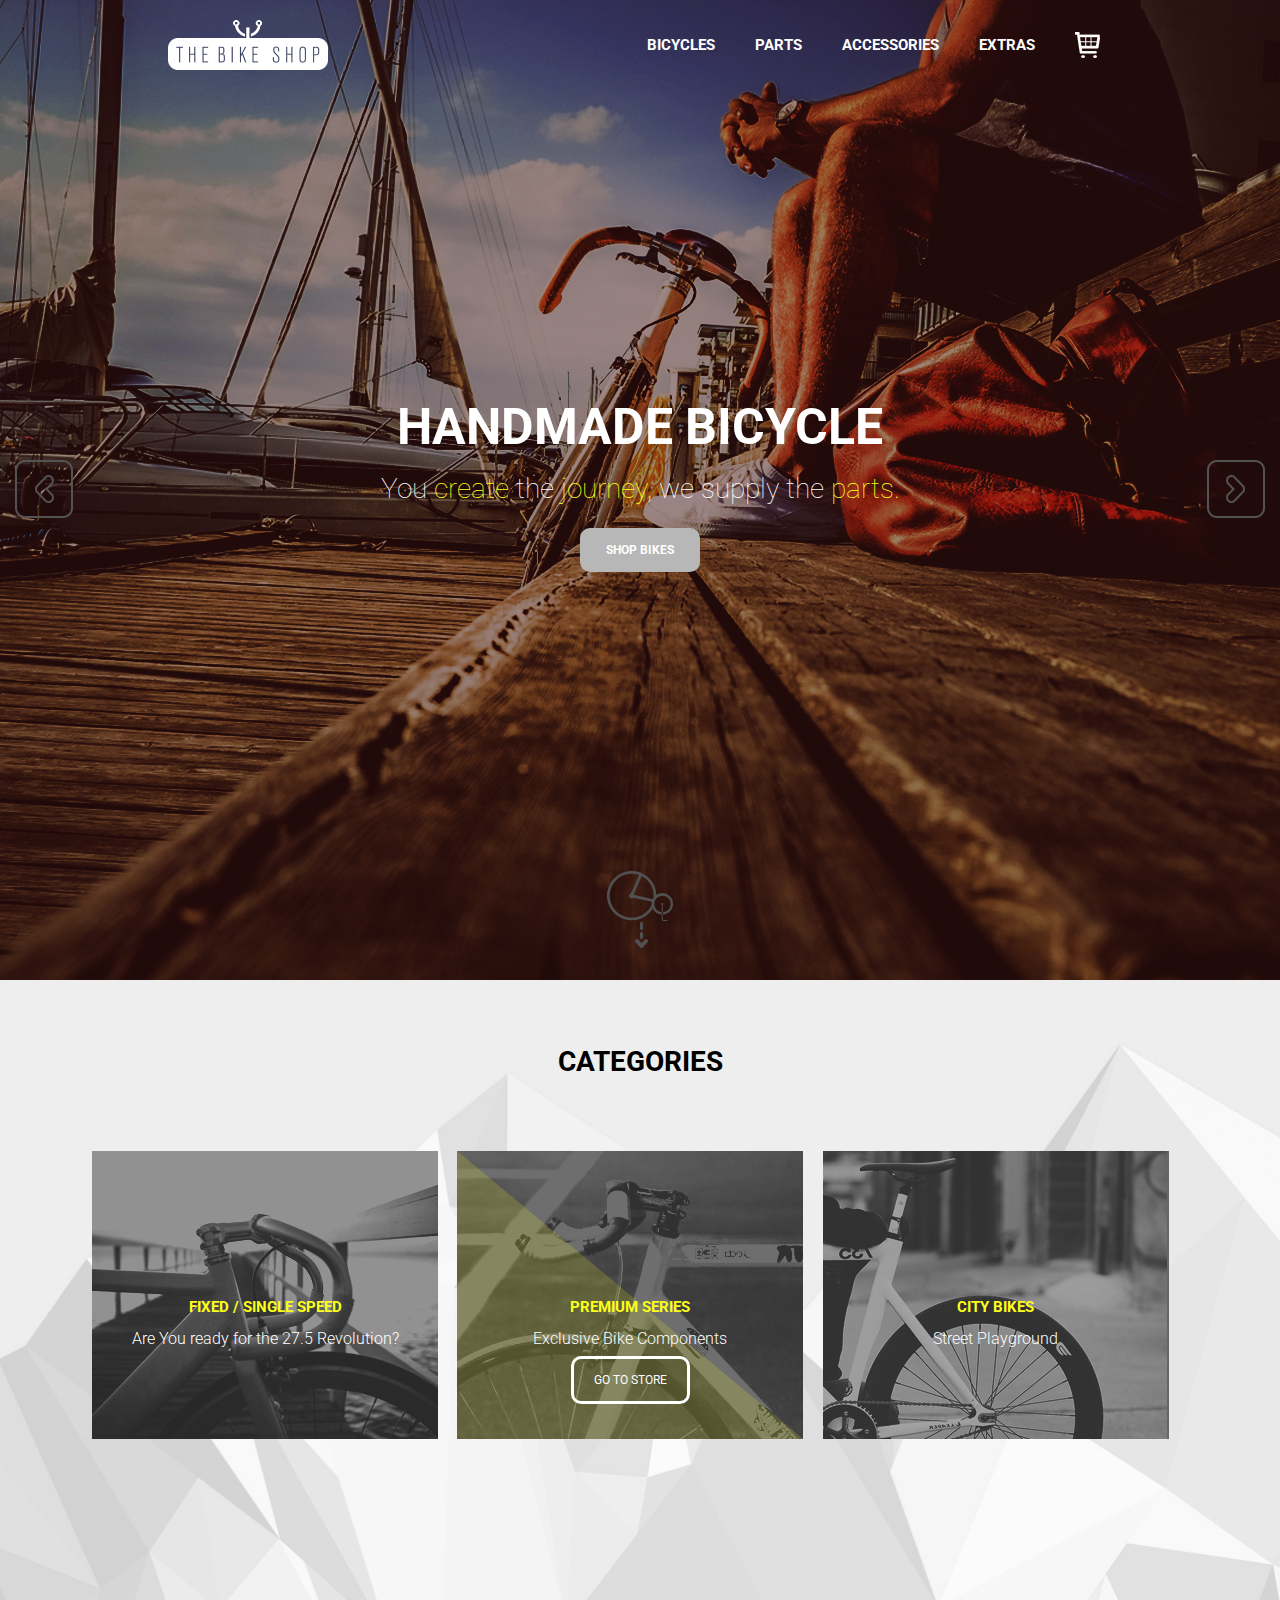
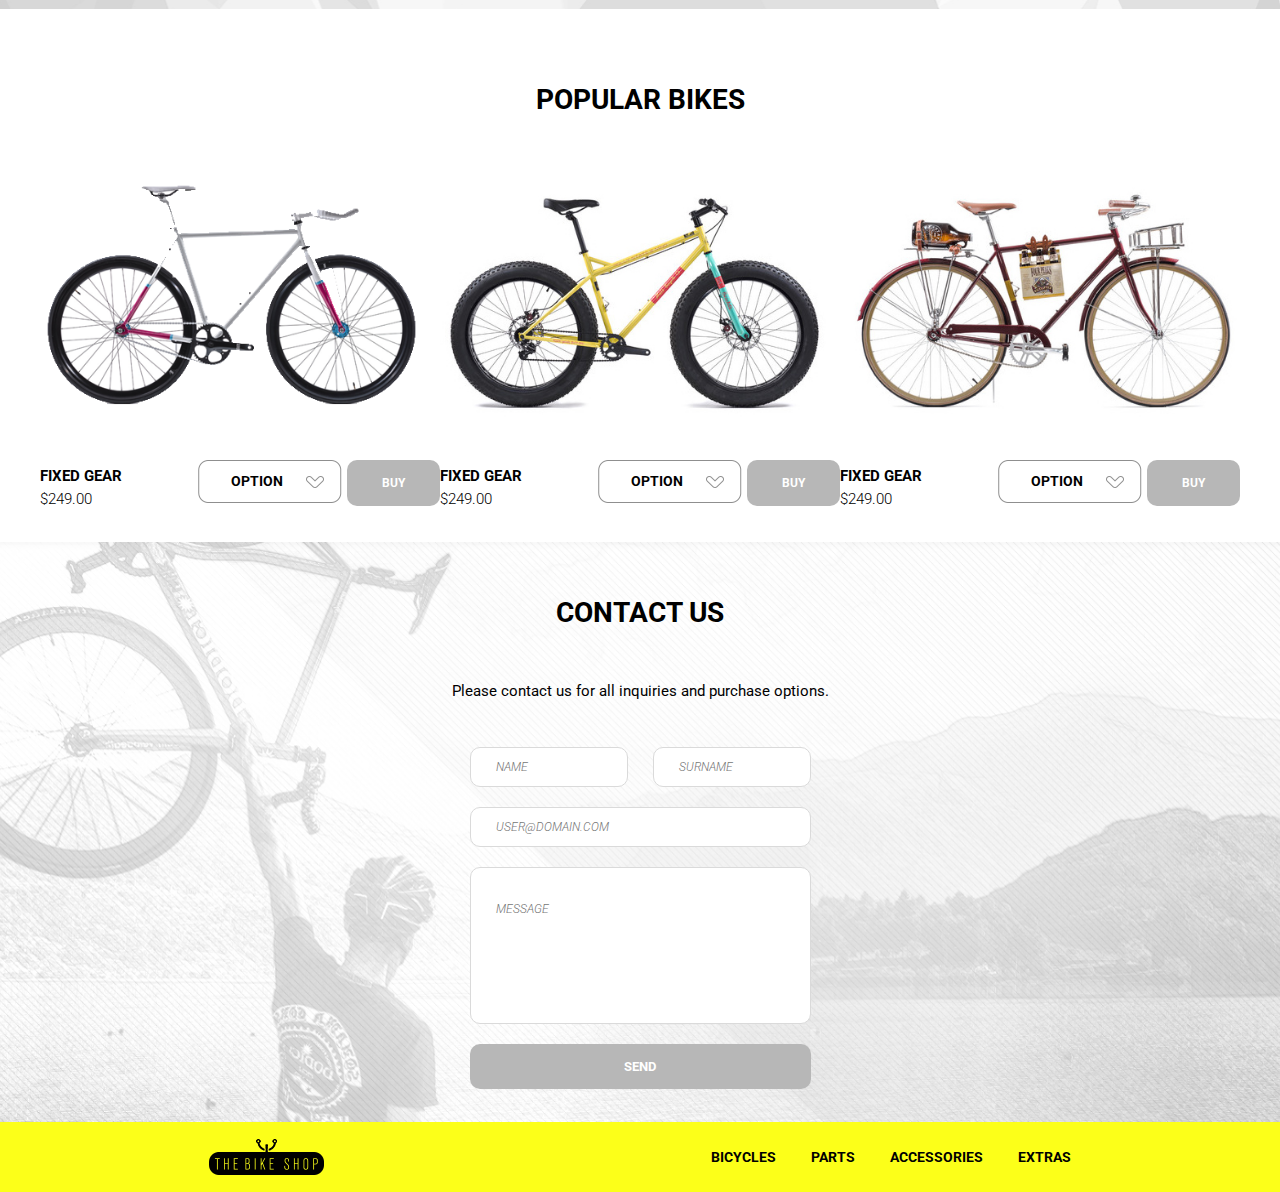
<file: index.html>
<!DOCTYPE html>
<html lang="en">
<head>
	<meta charset="UTF-8">
	<meta name="viewport" content="width=device-width, initial-scale=1.0">
	<link rel="stylesheet" href="css/style.css">
	<link rel="stylesheet" media="print" href="css/print.css">
	<title>Bike Shop</title>
</head>
<body>
	<div class="wrapper">
		<div class="content">
			<header class="header">
				<div class="container">
					<div class="header__row">
						<div class="header__menu">
							<div class="menu">
								<div class="menu__row">
									<div class="menu__logo">
										<a href="index.html">
											<img src="img/MainPageLog.png" alt="The Bkike Shop">
										</a>
									</div>
									<div class="menu__list">
										<nav class="menu__links">
											<ul>
												<li>
													<button class="dropbtn" onclick="myFunction()">BICYCLES</button>
													<div id="myDropdown" class="dropdown-content">
													  	<a href="#">FIXED / SINGLE SPEED</a>
													    <a href="#">CITY BIKES</a>
													    <a href="#">PREMIUM SERIES</a>
												  	</div>
												</li>
												<li><a href="#">PARTS</a></li>
												<li><a href="#">ACCESSORIES</a></li>
												<li><a href="#">EXTRAS</a></li>
												<li><a class="basket" href="#"></a></li>
											</ul>
										</nav>
									</div>
								</div>
							</div>
						</div>

						<div class="header__slider">
							<div class="slider">
								<div class="slider__row">
									<div class="tagline">
										<div class="tagline__row">
											<h1>HANDMADE BICYCLE</h1>
										</div>	
									</div>

									<div class="slider__navigate">
										<div class="navigate">
											<div class="navigate__row">
												<div class="nav__left">
												</div>
												<div class="nav__subtagline">
													<h2>You <span style="color: #fcff19">create</span> the <span style="color: #fcff19">journey</span>, we supply the <span style="color: #fcff19">parts.</span></h2>						
												</div>
												<div class="nav__right">	
												</div>
											</div>
										</div>
									</div>

									<div class="slider__slide_bottom">
										<div class="slide_bottom">
											<div class="slide_bottom__row">
												<div class="slide_bottom__button">
													<a href="shop.html"><p>SHOP BIKES</p></a>
												</div>
												<div class="lide_bottom__icon">
													<img src="img/Scroll_Icon.png" alt="Иконка времени">
												</div>
											</div>
										</div>
									</div>
								</div>
							</div>
						</div>
					</div>
				</div>
			</header>
			<div class="categories">
				<div class="container">
					<div class="categories__title">CATEGORIES</div>
					<div class="categories__body">
						<div class="categories__row">
							<div class="categories__column">
								<div class="items item1">
									<h4>FIXED / SINGLE SPEED</h4>
									<p>Are You ready for the 27.5 Revolution?</p>
								</div>
							</div>
							<div class="categories__column">
								<div class="items item2">
									<h4>PREMIUM SERIES</h4>
									<p>Exclusive  Bike Components</p>
									<div class="item2__store_link"><a href="#">GO TO STORE</a></div>
								</div>
							</div>
							<div class="categories__column">
								<div class="items item3">
									<h4>CITY BIKES</h4>
									<p>Street Playground</p>
								</div>
							</div>
						</div>
					</div>
				</div>
			</div>
			<div class="popular">
				<div class="container">
					<div class="popular__title">POPULAR BIKES</div>
					<div class="popular__body">
						<div class="popular__row">
							<div class="popular__column">
								<div class="popular__product">
									<div class="product__row">
										<div class="product__photo photo1"></div>
										<div class="product__description">
											<div class="description__text">
												<div class="prod_name">FIXED GEAR</div>
												<div class="prod_price">$249.00</div>
											</div>

											<div class="description__buttons">
												<div class="prod__option"><p>OPTION</p></div>
												<div class="prod__buy">BUY</div>
											</div>
										</div>
									</div>
								</div>
							</div>
							<div class="popular__column">
								<div class="popular__product">
									<div class="product__row">
										<div class="product__photo photo2"></div>
										<div class="product__description">
											<div class="description__text">
												<div class="prod_name">FIXED GEAR</div>
												<div class="prod_price">$249.00</div>
											</div>

											<div class="description__buttons">
												<div class="prod__option"><p>OPTION</p></div>
												<div class="prod__buy">BUY</div>
											</div>
										</div>
									</div>
								</div>
							</div>
							<div class="popular__column">
								<div class="popular__product">
									<div class="product__row">
										<div class="product__photo photo3"></div>
										<div class="product__description">
											<div class="description__text">
												<div class="prod_name">FIXED GEAR</div>
												<div class="prod_price">$249.00</div>
											</div>

											<div class="description__buttons">
												<div class="prod__option"><p>OPTION</p></div>
												<div class="prod__buy">BUY</div>
											</div>
										</div>
									</div>
								</div>
							</div>
						</div>
					</div>
				</div>
			</div>
			<div class="contact">
				<div class="container">
					<div class="contact__row">
						<div class="contact__title">CONTACT US</div>
						<div class="contact__subtitle">Please contact us for all inquiries and purchase options.</div>
						<form class="contact__form" action="">
							<div class="inp">
								<input type="text" placeholder="NAME" class="form__name">
								<input type="text" placeholder="SURNAME" class="form__surname">
							</div>
							<input type="email" placeholder="USER@DOMAIN.COM" class="form__email">
							<textarea cols="30" rows="4" placeholder="MESSAGE" class="form__message"></textarea>
							<button class="form__send">SEND</button>
						</form>
					</div>
				</div>
			</div>
		</div>
		<footer class="footer">
			<div class="container">
				<div class="footer__row">
					<div class="footer__logo">
						<img src="img/FooterLogo.png" alt="The Bkike Shop">
					</div>
					<div class="footer__menu">
						<ul>
							<li><a href="">BICYCLES</a></li>
							<li><a href="">PARTS</a></li>
							<li><a href="">ACCESSORIES</a></li>
							<li><a href="">EXTRAS</a></li>
						</ul>
					</div>
				</div>
			</div>
		</footer>
	</div>
	<script src="js/menu.js"></script>
</body>
</html>
</file>
<file: css/style.css>
@import url('https://fonts.googleapis.com/css2?family=Roboto:ital,wght@0,100;0,300;0,400;0,700;1,300&display=swap');

*{padding:0;margin:0;border:0}*,*:before,*:after{-moz-box-sizing:border-box;-webkit-box-sizing:border-box;box-sizing:border-box}:focus,:active{outline:none}
a:focus,a:active{outline:none}nav,footer,header,aside{display:block}
html,body{height:100%;width:100%;font-size:100%;line-height:1;font-size:14px;-ms-text-size-adjust:100%;-moz-text-size-adjust:100%;-webkit-text-size-adjust:100%}
input,button,textarea{font-family:inherit}input::-ms-clear{display:none}button{cursor:pointer}
button::-moz-focus-inner{padding:0;border:0}a,a:visited{text-decoration:none}a:hover{text-decoration:none}
ul li{list-style:none}img{vertical-align:top}h1,h2,h3,h4,h5,h6{font-size:inherit;font-weight:400}.bigred{font-size:20px;color:red}

body {
	font-family: 'Roboto', Arial, Helvetica, sans-serif;
}

.wrapper
{
	min-height: 100%;
	overflow:  hidden;

	display: flex;
	flex-direction: column;
}

.content {
	flex: 1 1 auto;
}


.container {
	max-width: 1950px;
	padding: 0px 15px;
	margin: 0px auto;
}

.header {
	background: url("../img/Slieder_back.jpg") center / cover no-repeat;
	background-size: 100% cover;
	max-width: 100%;
	height: 980px;
}



.header__row {
	display: flex;
	flex-direction: column;
}



.menu__row {
	height: 70px;
	display: flex;
	justify-content: space-around;
	align-items: flex-end;
}

.menu__logo img {
	object-fit: fill;
	width: 100%;
}

.menu__links ul {
	display: flex;
	flex-direction: row;
	align-items: center;
}

.menu__links ul li {
	margin: 0px 16px 0px 0px;

}

.menu__links ul li:last-child {
	margin: 0px 0px 0px 0px;
}

.menu__links ul li a, .dropbtn{
	display: block;
	padding: 12px 12px;
	font-size: 15px;
	font-weight: bold;
	color:  #fff;
}

.dropbtn {
	background: transparent;
	background-size: cover 75px;
}

.menu__links ul li a.basket{
	width: 49px;
	height: 50px;
	background: url("../img/basket_icon.png");
	background-position: center;
	background-repeat: no-repeat;
}





.menu__links .dropdown-content a {
	font-size: 15px;
	color: #000;
	font-weight: bold;
}

.menu__links ul li:hover {
	border-top-left-radius: 8px;
	border-top-right-radius: 8px;
	background-color: #fcff19;
	color: #000;
}
.menu__links ul li:hover a, .menu__links ul li:hover .dropbtn {
	color: #000;
}

.menu__links ul li a.basket:hover {
	background: url("../img/basket_icon_hover.png");
	background-position: center;
	background-repeat: no-repeat;
}

/*Выподающее меню*/
.dropdown-content {
	display: none;
  position: absolute;
  background-color: #fcff19;
  padding: 0px 50px 0px 0px;
  box-shadow: 0px 8px 16px 0px rgba(0,0,0,0.2);
  z-index: 1;
  border-radius: 10px;
  border-top-left-radius: 0px;
}
.menu__list ul li .show {display:block;}



/*Слайдер*/



.slider__row
{
	display: flex;
	flex-direction: column;
}

.tagline__row{
	height: 390px;
	display: flex;
	justify-content: center;
	align-items: flex-end;
}
.tagline__row h1 {
	margin: 0px 0px 17px 0px;
	line-height: 0.65;
	font-size: 50px;
	font-weight: bold;
	color: #fff;
}



.navigate__row {
	display: flex;
	justify-content: space-between;
	align-items: center;
}

.nav__left {
	width: 58px;
	height: 58px;
	background: url("../img/nav_button_left.png") center / cover no-repeat;
	background-size: 100% cover;
}

.nav__right {
	width: 58px;
	height: 58px;
	background: url("../img/nav_button_right.png") center / cover no-repeat;
	background-size: 100% cover;
}


.nav__subtagline h2{
	line-height: 1.16;
	font-size: 28px;
	color: #fff;
	font-weight: 100;
}

.nav__left:hover {
	background: url("../img/nav_button_left_hover.png") center / cover no-repeat;
	background-size: 100% cover;
}

.nav__right:hover {
	background: url("../img/nav_button_right_hover.png") center / cover no-repeat;
	background-size: 100% cover;
}

.slide_bottom__row {
	height: 460px;
	display: flex;
	flex-direction: column;
	justify-content: space-between;
	align-items: center;
}

.slide_bottom__button {
	margin: 10px 0px 0px 0px;
}

.slide_bottom__button p{
	font-weight: bold;
	font-size: 12px;
	color: #fff;
	background-color: #b7b7b7;
	border-radius: 10px;
	padding: 16px 26px;
}


.slide_bottom__button p:hover {
	color:  #fcff19;
	background-color: #000;
}


.lide_bottom__icon {
	margin: 0px 0px 30px 0px;
}


.categories {
	padding: 68px 0px 168px 0px;
	background: url("../img/categories_back.jpg") center / cover no-repeat;
	background-size: 100% cover;
}

.categories__title {
	font-weight: bold;
	text-align: center;
	font-size: 28px;
	margin: 0px 0px 75px 0px;
}

.categories__body {
	max-width: 1096px;
	margin: 0 auto;
}

.categories__row {
	display: flex;
	height: 290px;
}

.categories__column {
	flex: 0 1 33.3333%;
}


.items {
	padding: 140px 0px 0px 0px;
	display: flex;
	flex-direction: column;
	align-items: center;
	width: 346px;
	height: 288px;
}

.item1 {
	background: url("../img/cat_1.png") center / cover no-repeat;
	background-size: 100%;
}

.item2 {
		background: url("../img/cat_2.png") center / cover no-repeat;
		background-size: 100%;
}

.item3 {
		background: url("../img/cat_3.png") center / cover no-repeat;
		background-size: 100%;

}

.items h4 {
	font-weight: bold;
	font-size: 15px;
	line-height: 2.166;
	color:  #fcff19;
}

.items p {
	font-weight: 300;
	font-size: 16px;
	color: #fff;
	line-height: 2.031;
}

.item2__store_link {
	padding: 5px 20px;
	border: 3px solid #fff;
	border-radius: 10px;
	font-size: 12px;
	
	line-height: 2.708;
}

.item2__store_link a {
	color: #fff;
}

.popular {
	padding: 75px 0px 35px 0px;
}

.popular__title {
	font-weight: bold;
	text-align: center;
	font-size: 28px;
	line-height: 1.16;
}

.popular__body {
	max-width: 96%;
	margin: 0 auto;
}

.popular__row {
	display: flex;
}

.popular__column {
	flex:  0 1 33.333%;
}

.product__row {
	display: flex;
	flex-direction: column;
	max-width: 490px;
	height: 391px;
}

.product__photo {
	max-width: 100%;
	height: inherit;
}


.photo1 {
	background: url("../img/item_1.png") center / cover no-repeat;
	background-size: 100%;
}

.photo2 {
	background: url("../img/item_2.jpg") center / cover no-repeat;
	background-size: 100%
}

.photo3 {
	background: url("../img/item_3.jpg") center / cover no-repeat;
	background-size: 100%
}

.product__description {
	display: flex;
	flex-direction: row;
	justify-content: space-between;
	align-items: flex-start;
}

.prod_name {
	font-weight: bold;
	font-size: 15px;
	line-height: 2.166;
}

.description__buttons {
	margin: 0px 0px 0px 7px;
	display: flex;
}

.prod_price {
	font-weight: 300;
	font-size: 15px;
}

.prod__option {
	width: 144px;
	height: 43px;
	background: url("../img/button_option.png") center / cover no-repeat;
	background-size: 100%;
	margin: 0px 5px 0px 0px;
	display: flex;
	justify-content: center;
	align-items: center;
}

.prod__option p {
	font-weight: bold;
	margin: 0px 25px 0px 0px;
}

.prod__buy {
	font-weight: bold;
	border-radius: 10px;
	color: #fff;
	padding: 17px 35px;
	font-size: 12px;
	text-align: center;
	background-color: #b7b7b7;
}

.prod__buy:hover {
	background-color: #000;
	color:  #fcff19;
}




.contact {
	background: url("../img/Contact_back.jpg") center / cover no-repeat;
	background-size: 100% cover;
}

.contact__row {
	height: 580px;
	padding: 55px 0px 0px 0px;
	display: flex;
	flex-direction: column;
	align-items: center;
}

.contact__title {
	font-weight: bold;
	font-size: 28px;
	line-height: 1.16;
}

.contact__subtitle {
	font-weight: 400;
	margin: 45px 0px 0px 0px;
	font-size: 15px;
	line-height: 2.166;
}

.contact__form {
	margin: 40px 0px 0px 0px;
	display: flex;
	flex-direction: column;
}


.inp, .form__email, .form__message {
	margin: 0px 0px 20px 0px;
}

.inp {
	display: flex;
}

.contact__form input, .contact__form textarea{
	font-weight: 300;
	font-style: italic;
	font-size: 12px;
	line-height: 2.708;
	border: 1px solid #dadada;
	border-radius: 10px;
	text-indent: 25px;
}

.inp input {
	height: 40px;
	max-width: 210px;
}

.form__name {
	margin: 0px 25px 0px 0px;
	
}

.form__email {
	height: 40px;
}

.form__message {
	padding: 25px 0px 0px 0px;
	resize: none;
}

.form__send {
	font-weight: bold;
	height: 45px;
	border-radius: 10px;
	background-color: rgb(183, 183, 183);
	color: #fff;
	text-align: center;
}

.form__send:hover {
	color: #fcff19;
	background-color: rgb(0, 0, 0);
	font-size: 12px;
}










.footer {
	background-color: #fcff19;
}

.footer__row {
	display: flex;
	height: 70px;
	align-items: center;
	justify-content: space-around;
}

.footer__logo img{
	object-fit: fill;
	width: 100%;
}

.footer__menu {

}

.footer__menu ul {
	display: flex;
	flex-direction: row;
}

.footer__menu ul li {
	margin: 0px 35px 0px 0px;	
}

.footer__menu ul li a {
	font-weight: bold;
	color: #000;
}

.footer__menu ul li:last-child {
	margin: 0px;	
}



@media(max-width: 1600px) {
	.container {
		max-width: 1570px;
	}

	.product__row {
		max-width: 400px;
	}

}

@media(max-width: 1400px) {
	.container {
		max-width: 1370px;
	}
}

@media(max-width: 1200px) {
	.container {
		max-width: 1140px;
	}
}


@media(max-width: 992px) {
	.container {
		max-width: 962px;
	}

	.popular__row {
		display: flex;
		flex-direction: column;
		align-items: center;
	}

	.categories__row {
		display: flex;
		flex-direction: column;
		align-items: center;
		height: 100%;
	}

}


@media(max-width: 750px) {
	.container {
		max-width: 720px;
	}

	.menu__links ul li {
	margin: 0px 10px 0px 0px;
	}

	.tagline__row h1 {
		font-size: 40px;
	}
	.nav__subtagline h2 {
		font-size: 20px;
	}

	.footer__menu ul li {
		margin: 0px 20px 0px 0px;	
	}

}

@media(max-width: 600px) {
	.container {
		max-width: 570px;
		padding: 0px 10px;
	}

	.menu__links ul li {
	margin: 0px 5px 0px 0px;
	}

	.menu__links ul li a, .dropbtn{
	font-size: 12px;
	}

	.menu__links ul li .dropdown-content{
		padding: 0px 40px 0px 0px;
	}

	.menu__links ul li .dropdown-content a{
	font-size: 12px;
	}

	
	a {
		font-size: 12px;
	}

	.tagline__row h1 {
		font-size: 30px;
	}
	.nav__subtagline h2 {
		font-size: 15px;
	}

	.nav__left {
		width: 40px;
		height: 40px
	}

	.nav__right {
		width: 40px;
		height: 40px
	}

	.footer__menu ul li {
		margin: 0px 12px 0px 0px;	
	}

	.footer__menu ul li a{
	font-size: 12px;
}


}


@media(max-width: 480px) {
	.container {
		max-width: 450px;
		padding: 0px 5px;
	}

	.menu__logo img {
	display: none;
	}


	.menu__links ul li {
	margin: 0px 5px 0px 0px;
	}

	.menu__links ul li a, .dropbtn{
	font-size: 10px;
	}

	.menu__links ul li .dropdown-content{
		padding: 0px 30px 0px 0px;
	}

	.menu__links ul li .dropdown-content a{
	font-size: 10px;
	}

	.tagline__row h1 {
		font-size: 28px;
	}

	.nav__subtagline h2 {
		font-size: 12px;
	}

	.nav__left {
		width: 32px;
		height: 32px
	}

	.nav__right {
		width: 32px;
		height: 32px
	}

	.footer__menu ul li {
		margin: 0px 10px 0px 0px;	
	}

	.footer__menu ul li a{
	font-size: 10px;

}


@media(max-width: 360px) {
	.container {
		max-width: 330px;
		padding: 0px 5px;
	}

	.menu__links ul li a, .dropbtn{
	font-size: 8px;
	}

	.menu__links ul li .dropdown-content{
		padding: 0px 20px 0px 0px;
	}

	.menu__links ul li .dropdown-content a{
	font-size: 8px;
	}

	.menu__links ul li {
	margin: 0px 3px 0px 0px;
	}


	.footer__menu ul li a{
	font-size: 8px;



}
</file>
<file: css/print.css>
@page {
  margin: 20mm 10mm 20mm 20mm;
}

html, body{
		height: 297mm;
		width: 210mm;
	}

header.header, footer.footer{
	display: none;
}


img {
	filter: brightness(120%) contrast(150%);
}

.main__filters {
	flex: 0 1 25%;
}

.main__bikes {
	flex: 0 1 75%;
}

.button-res {
	display: none;
}

.filter {
		font-size: 14px;
	}

.filter input[type="text"] {
	font-size: 12px;
	max-width: 50px;
}

.main .bikes__row {
	flex-direction: column;
}

.bikes__row .bike {
	min-height: 300px;
	margin: 1cm 0cm;
	overflow:  hidden;
	flex-grow: 1;
}

.bike .bike_row {
		padding: 0.25cm;
}

.bike__photo {
	display: flex;
	justify-content: center;
}

.bike__photo img {
	width: 60%;
	height: 60%;
}

.bike__title {
	font-size: 14px;
	position: relative;
	break-inside: avoid-page;

}



.bike__price {
		font-size: 14px;
	}







/*
.bike__photo {
	background-color: red;
}


.bike__row  {
	background-color: blue;
}

.bike {
	background-color: yellow;

}
*/





/*
.bike__title, .bike__price, .bike__photo img{
	 page-break-inside: avoid;
	page-break-after: avoid;
}
*/





/*
.bike {
	column-width: 35em;
	min-width: 100%;
	flex:  1 1 auto;
}

.bike__row {
	column-width:  100%;
	justify-content:  center;
}
*/
</file>
